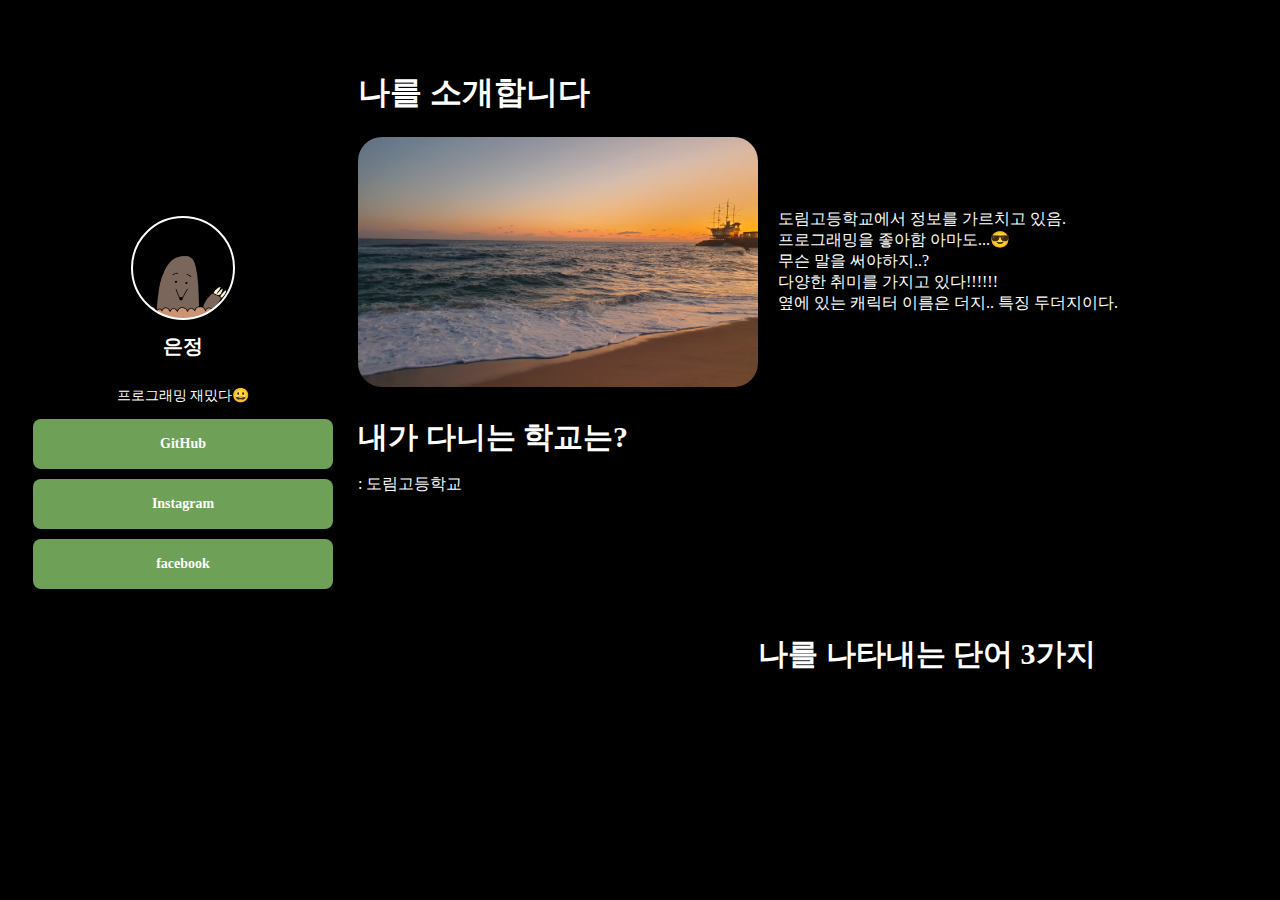
<file: index.html>
<!DOCTYPE html>
<html lang="ko">
<head>
    <!-- meta태그는 문서에 대한 정보! 특히 이중 viewport는 반응형 웹을 위해 필요 -->
    <meta charset="UTF-8">
    <meta http-equiv="X-UA-Compatible" content="IE=edge">
    <meta name="viewport" content="width=device-width, initial-scale=1.0">
    <!-- og(OpenGraph)태그는 사이트로 공유될 때 사용되어지는 정보 -->
    <meta property="og:title" content="페이지 제목">
    <meta property="og:description" content="페이지 설명">
    <meta property="og:image" content="공유할 이미지">
    <title>은정 - 나만의 웹사이트</title>
</head>
<style>
    body{
        background-color: black;
        color: white;
    }
    
    .pfp{
        width: 100px;
        height: 100px;

        border-radius: 100%;

        border: 2px solid white;

        background-image: url('더지13.png');
        background-position: center;
        background-size: cover;
    }
    .main{
        color: white;
        font-size: 20px;
    }
    .sub{
        color: white;
        font-size: 14px;
    }
    .profile{
        width: 350px;
        display: flex;
        flex-direction: column;
        justify-content: center;
        align-items: center;
    }
    .profile > a{
        font-size: 14px;
        font-weight: bold;
        color: white;
        margin: auto 30px auto 30px;
        
        background-color: rgb(110, 161, 87);
        border-radius: 8px;
        width: 300px;
        height: 50px;

        display: flex;
        flex-direction: column;
        justify-content: center;
        align-items: center;

        margin-bottom: 10px;
        text-decoration: none;
    }
    .profile > a:hover{
        border: 1px solid white;
        background-color: rgb(142, 204, 113);
    }
    .title{
        color: white;
        width: 800px;
        
    }
    .wrap{
        display: flex;
        flex-direction: row;
        justify-content: flex-start;
        align-items: center;
        margin-top: 50px;
    }
    .box{
        display: flex;
        flex-direction: row;
        justify-content: flex-start;
        align-items: center;
        margin-top: 20px;
    }
    .img{
        width: 400px;
        height: 250px;

        background-image: url('image.jpg');
        background-position: center;
        background-size: cover;

        border-radius: 24px;
    }
    .box > p, .story > p{
        margin-left: 20px;
    }
</style>
<body>
    <div class="wrap">
        <div class="profile">
            <div class="pfp"></div>
            <h1 class="main">은정</h1>
            <p class="sub">프로그래밍 재밌다😀</p>
            <a target="_blank" href="https://github.com/">GitHub</a>
            <a target="_blank" href="https://www.instagram.com/">Instagram</a>
            <a target="_blank" href="https://ko-kr.facebook.com/">facebook</a>
        </div>
        <div class="contents">
            <div class="title">
                <h1>나를 소개합니다</h1>
            </div>
            <div class="box">
                <div class="img"></div>
                <div class="story">
                    <p>
                        도림고등학교에서 정보를 가르치고 있음.<br>
                        프로그래밍을 좋아함 아마도...😎<br>
                        무슨 말을 써야하지..?<br>
                        다양한 취미를 가지고 있다!!!!!!<br>
                        옆에 있는 캐릭터 이름은 더지.. 특징 두더지이다.
                    </p>
                </div>
            </div>
            <div>
                <h3 style="font-size: 30px; margin-bottom: 0px">내가 다니는 학교는?</h3>
                <p>: 도림고등학교</p>
            </div>
            <div class="box">
                <div id="map" style="width: 400px;; height:250px;">
                </div>
                <div class="3words">
                    <h3 style="font-size: 30px; margin-bottom: 0px">나를 나타내는 단어 3가지</h3>
                    
                </div>
            </div>
        </div>
    </div>
</body>
<script type="text/javascript" src="//dapi.kakao.com/v2/maps/sdk.js?appkey=321e4b7296a19c569e3dd06a521db174"></script>
<script>
    var mapContainer = document.getElementById('map'),
        mapOption = { 
            center: new kakao.maps.LatLng(37.4208932, 126.7529398), 
            level: 3 
        };

    var map = new kakao.maps.Map(mapContainer, mapOption);
    var markerPosition  = new kakao.maps.LatLng(37.4208932, 126.7529398); 
    var marker = new kakao.maps.Marker({
        position: markerPosition
    });
    marker.setMap(map);
</script>
</html>
</file>
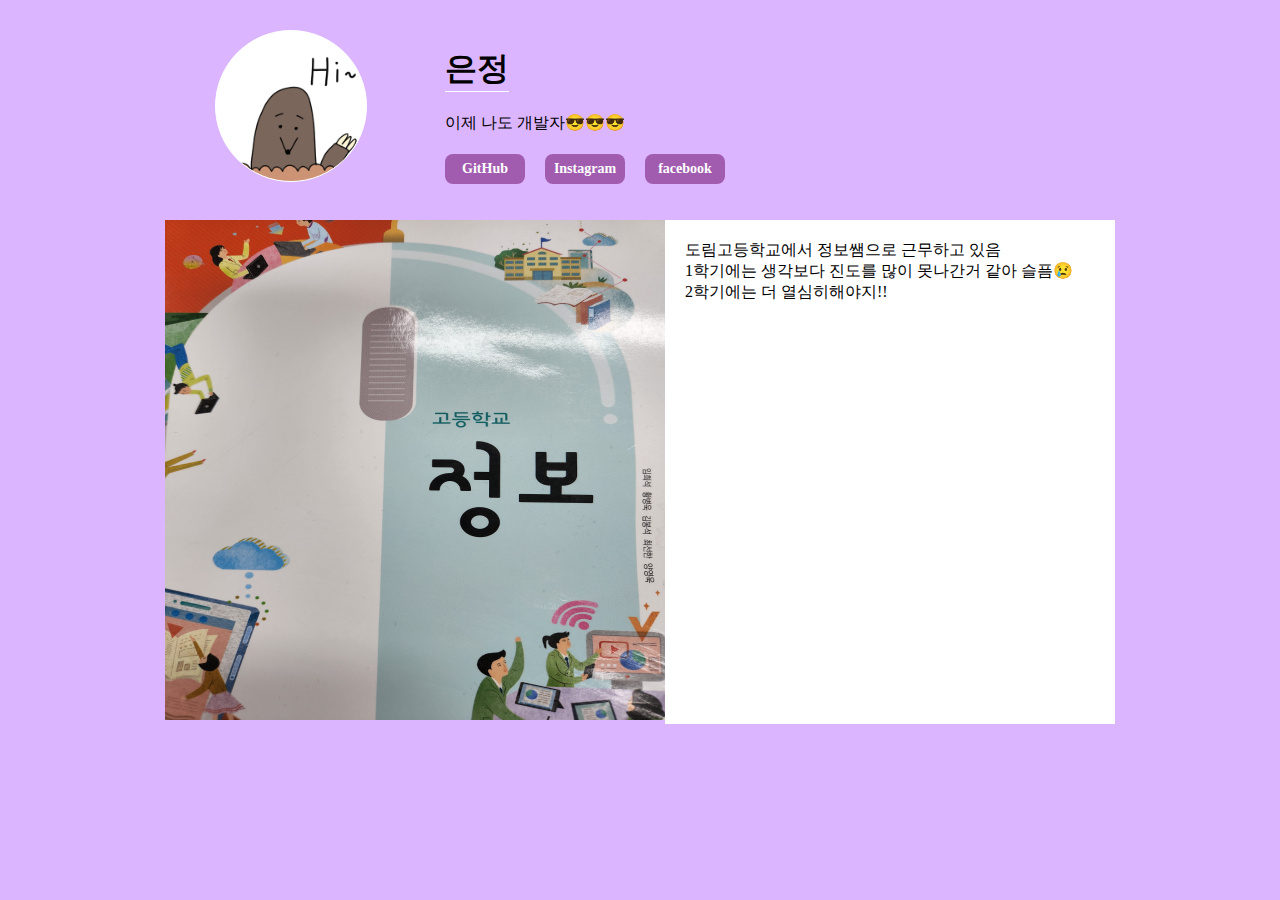
<file: content1.html>
<!DOCTYPE html>
<html lang="ko">
<head>
    <meta charset="UTF-8">
    <meta http-equiv="X-UA-Compatible" content="IE=edge">
    <meta name="viewport" content="width=device-width, initial-scale=1.0">
    <title>첫 번째 게시물</title>
</head>
<style>
    body{
        background-color: rgb(219, 181, 255);
    }
    main{
        flex-grow: 1;
        margin: 30px auto 30px auto;
        width: 950px;
        height: 750px;
        display: flex;
        flex-direction: column;
        flex-shrink: 0;
        align-items: stretch;
        position: relative;
    }
    header{
        height: 150px;
        width: 100%;
        margin-bottom: 40px; 
        display: flex;
        flex-direction: row;
        justify-content: flex-start;
        align-items: center;
    }
    .p_s{
        width: 250px;
        height: 150px;
        margin-right: 30px;
        flex-shrink: 0;
    }
    .pfp{
        width: 150px;
        height: 150px;
        display: block;
        margin-left: auto;
        margin-right: auto;
    }
    .mypic{
        border-radius: 50%;
        background-color: white;
        border: 1px solid rgb(255, 255, 255);
        width: 100%;
        height: 100%;
        margin: 0;

        background-image: url('더지13.png');
        background-position: center;
        background-size: cover;
    }
    .info_s{
        display: flex;
        flex-direction: column;
        justify-content: center;
        align-items: flex-start;
    }
    .name_s > h1{
        border-bottom: 1px solid rgb(255, 255, 255);
    }
    .self-intro{
        margin-bottom: 20px;
    }
    .linklist{
        display: flex;
        flex-direction: row;
    }
    .linklist>a{
        font-size: 14px;
        font-weight: bold;
        color: white;
        margin-right:20px;

        background-color: rgb(161, 92, 175);
        border-radius: 8px;
        width: 80px;
        height: 30px;

        text-decoration: none;

        text-align: center;
        line-height: 30px;
    }
    .linklist>a:hover{
        /* border: 1px solid white; */
        background-color: rgb(225, 171, 236);
    }
    content{
        display: flex;
        align-items: stretch;
        justify-content: center;

    }
    .description{
        background-color: white;
        flex-grow: 1;
        padding-top: 20px;
        padding-left: 20px;
    }
</style>
<body>
    <main>
        <header>
            <div class="p_s">
                <div class="pfp">
                    <div class="mypic"></div>
                </div>
            </div>
            <section class="info_s">
                <div class="name_s">
                    <h1>은정</h1>
                </div>
                <div class="self-intro">
                    이제 나도 개발자😎😎😎
                </div>
                <div class="linklist">
                    <a target="_blank" href="https://github.com/">GitHub</a>
                    <a target="_blank" href="https://www.instagram.com/">Instagram</a>
                    <a target="_blank" href="https://ko-kr.facebook.com/">facebook</a>
                </div>
            </section>
        </header>
        <content>
            <div class="picture">
                <img src="1.jpg" alt="첫 번째 게시물" width="500px" height="500px">
            </div>
            <div class="description">
                <span>
                    도림고등학교에서 정보쌤으로 근무하고 있음<br>
                    1학기에는 생각보다 진도를 많이 못나간거 같아 슬픔😢<br>
                    2학기에는 더 열심히해야지!!
                </span>
            </div>
        </content>
    </main>
</body>
</html>
</file>
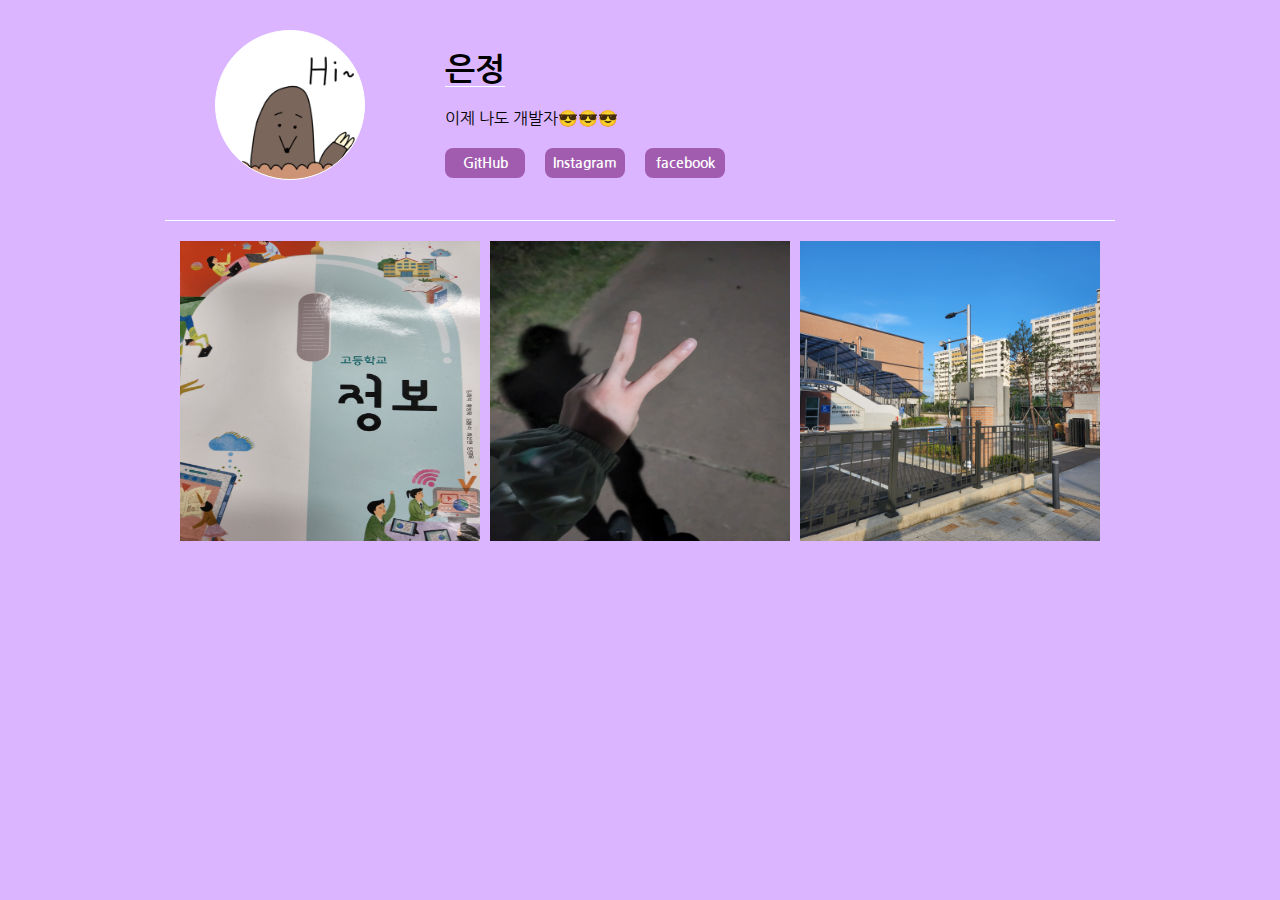
<file: mainpage.html>
<!DOCTYPE html>
<html lang="ko">
<head>
    <meta charset="UTF-8">
    <meta http-equiv="X-UA-Compatible" content="IE=edge">
    <meta name="viewport" content="width=device-width, initial-scale=1.0">
    <meta property="og:title" content="은정 - 블로그">
    <meta property="og:description" content="살려줘">
    <meta property="og:image" content="더지13.png">
    <link rel="stylesheet" href="mypage.css">
    <title>은정 - 블로그</title>
</head>
<style>
</style>
<body>
    <main>
        <header id="header">
            <div class="p_s">
                <div class="pfp">
                    <div class="mypic"></div>
                </div>
            </div>
            <section class="info_s">
                <div class="name_s">
                    <h1>은정</h1>
                </div>
                <div class="self-intro">
                    이제 나도 개발자😎😎😎
                </div>
                <div class="linklist">
                    <a target="_blank" href="https://github.com/">GitHub</a>
                    <a target="_blank" href="https://www.instagram.com/">Instagram</a>
                    <a target="_blank" href="https://ko-kr.facebook.com/">facebook</a>
                </div>
            </section>
        </header>
        <content>
            <article class="contents_s">
                <div class="contents">
                    <div class="post">
                        <div>
                            <img class="picture" src="1.jpg" alt="1" width="300px" height="300px">
                        </div>
                        <div class="description" style="display: none;" >
                            <span>도림고등학교에서 정보쌤으로 근무하고 있음</span>
                            <span>진도를 많이 못나간거 같아 슬픔😢</span>
                            <span>2학기에는 더 열심히해야지!!</span>    
                        </div>
                    </div>
                    <div class="post">
                        <div>
                            <img class="picture" src="2.jpg" alt="2" width="300px" height="300px">
                            </a>
                        </div>
                        <div class="description" style="display: none;">
                            <span>두 번째 사진fcgxcbvxcbxcbxcbbcccccccccccccccccccccccccccccccccccccccccccc</span>
                        </div>
                    </div>
                    <div class="post">
                        <div>
                            <img class="picture" src="3.jpg" alt="3" width="300px" height="300px">
                            </a>
                        </div>
                        <div class="description" style="display: none;">
                            <span>세 번째 사진ddddddddddddddddddddddddddddddddddddddddddddddsgagadgaddasgdga</span>
                            <span>장은정살려,..</span>
                        </div>
                    </div>
                </div>
            </article>
        </content>
    </main>
    <div id ="lightbox">
        <div id="postbox">
            <img id="postpic" src="1.jpg" width="500px" height="500px">
            <div id="postdes"></div>
        </div>
    </div>
</body>
<script>
    var pics = document.getElementsByClassName("picture");
    var descriptions = document.getElementsByClassName("description"); //picture,description인 요소를 전부 가져옴
    var lightbox = document.getElementById("lightbox");
    var postbox = document.getElementById("postbox");
    var postpic = document.getElementById("postpic");
    var postdes = document.getElementById("postdes");

    for(i = 0; i < pics.length; i++){
        pics[i].addEventListener("click", showlightbox);
    }

    function showlightbox(){
        var bigPicture = this.getAttribute("src");
        var num = Number(this.getAttribute("alt"))-1;
        var bigDescription = descriptions[num].innerHTML;
        postpic.setAttribute("src", bigPicture);
        postdes.innerHTML = bigDescription;
        console.log(postdes.innerHTML);
        lightbox.style.display="block";
    }

    lightbox.onclick = function(){
        lightbox.style.display = "none";
    }
</script>
</html>
</file>
<file: mypage.css>
@import url('https://fonts.googleapis.com/css2?family=Nanum+Gothic&display=swap');
* {
    box-sizing: border-box;
    font-family: 'Nanum Gothic', sans-serif;
}
body{
    background-color: rgb(219, 181, 255);
}
main{
    flex-grow: 1;
    margin: 30px auto 30px auto;
    width: 950px;
    height: 750px;
    display: flex;
    flex-direction: column;
    flex-shrink: 0;
    align-items: stretch;
    position: relative;
}
@media screen and (max-width: 640px) {
    main{
        width: 100%;
    }
    #header{
        justify-content: center;
        align-items: center;
    }
    .contents{
        width: 100%;
        justify-content: center;
        align-items: center;
    }
    #postbox{
        width: 80%;
        height: auto;
        position: absolute;
        flex-direction: column;
        justify-content: center;
    }
    #postpic{
        width: 100%;
        height: auto;
        position: absolute;
    }
}
@media screen and (max-height: 550px ){
    #postbox{
        height: 80%;
        width: auto;
        position: absolute;
        flex-direction: row;
    }
    #postpic{
        height: 100%;
        width: auto;
    }
}
header{
    height: fit-content;
    width: 100%;
    margin-bottom: 40px; 
    display: flex;
    flex-direction: row;
    justify-content: flex-start;
    align-items: center;

    flex-wrap: wrap;
}
.p_s{
    width: 250px;
    height: 150px;
    margin-right: 30px;
    flex-shrink: 0;
}
.pfp{
    width: 150px;
    height: 150px;
    display: block;
    margin-left: auto;
    margin-right: auto;
}
.mypic{
    border-radius: 50%;
    background-color: white;
    border: 1px solid rgb(255, 255, 255);
    width: 100%;
    height: 100%;
    margin: 0;

    background-image: url('더지13.png');
    background-position: center;
    background-size: cover;
}
.info_s{
    display: flex;
    flex-direction: column;
    justify-content: center;
    align-items: flex-start;
}
.name_s > h1{
    border-bottom: 1px solid rgb(255, 255, 255);
}
.self-intro{
    margin-bottom: 20px;
}
.linklist{
    display: flex;
    flex-direction: row;
}
.linklist>a{
    font-size: 14px;
    font-weight: bold;
    color: white;
    margin-right:20px;

    background-color: rgb(161, 92, 175);
    border-radius: 8px;
    width: 80px;
    height: 30px;

    text-decoration: none;

    text-align: center;
    line-height: 30px;
}
.linklist>a:hover{
    background-color: rgb(225, 171, 236);
}
content{
    border-top: 1px solid rgb(255, 255, 255);
    display: flex;
    align-items: center;
    justify-content: center;
}
.contents_s{
    width: 930px;
}
.contents{
    margin-top: 20px;
    display: flex;
    flex-direction: row;
    align-items: flex-start;
    flex-wrap: wrap;
}
.picture{
    margin-left: 5px;
    margin-right: 5px;
    margin-bottom: 5px;
}
.picture:hover{
    filter: brightness(70%);
}
#lightbox{
    position: fixed;
    width: 100%;
    height: 100%;
    background-color: rgba(0,0,0,0.6);
    top: 0;
    left: 0;
    display: none;
}
#postbox{
    max-width: 900px;
    width: 90%;
    /* height: auto; */

    position: absolute;
    top: 50%;
    left: 50%;
    transform: translate(-50%,-50%);
    border: 1px solid rgb(255, 255, 255);
    background-color: white;

    display: flex;
    align-items: stretch;
}
#postpic{
    position: relative;
}
#postdes{
    width: 100%;
    word-break: break-all;
    white-space: pre-line;
    display: block;
    padding: 0px 20px 20px 20px;
}
</file>
